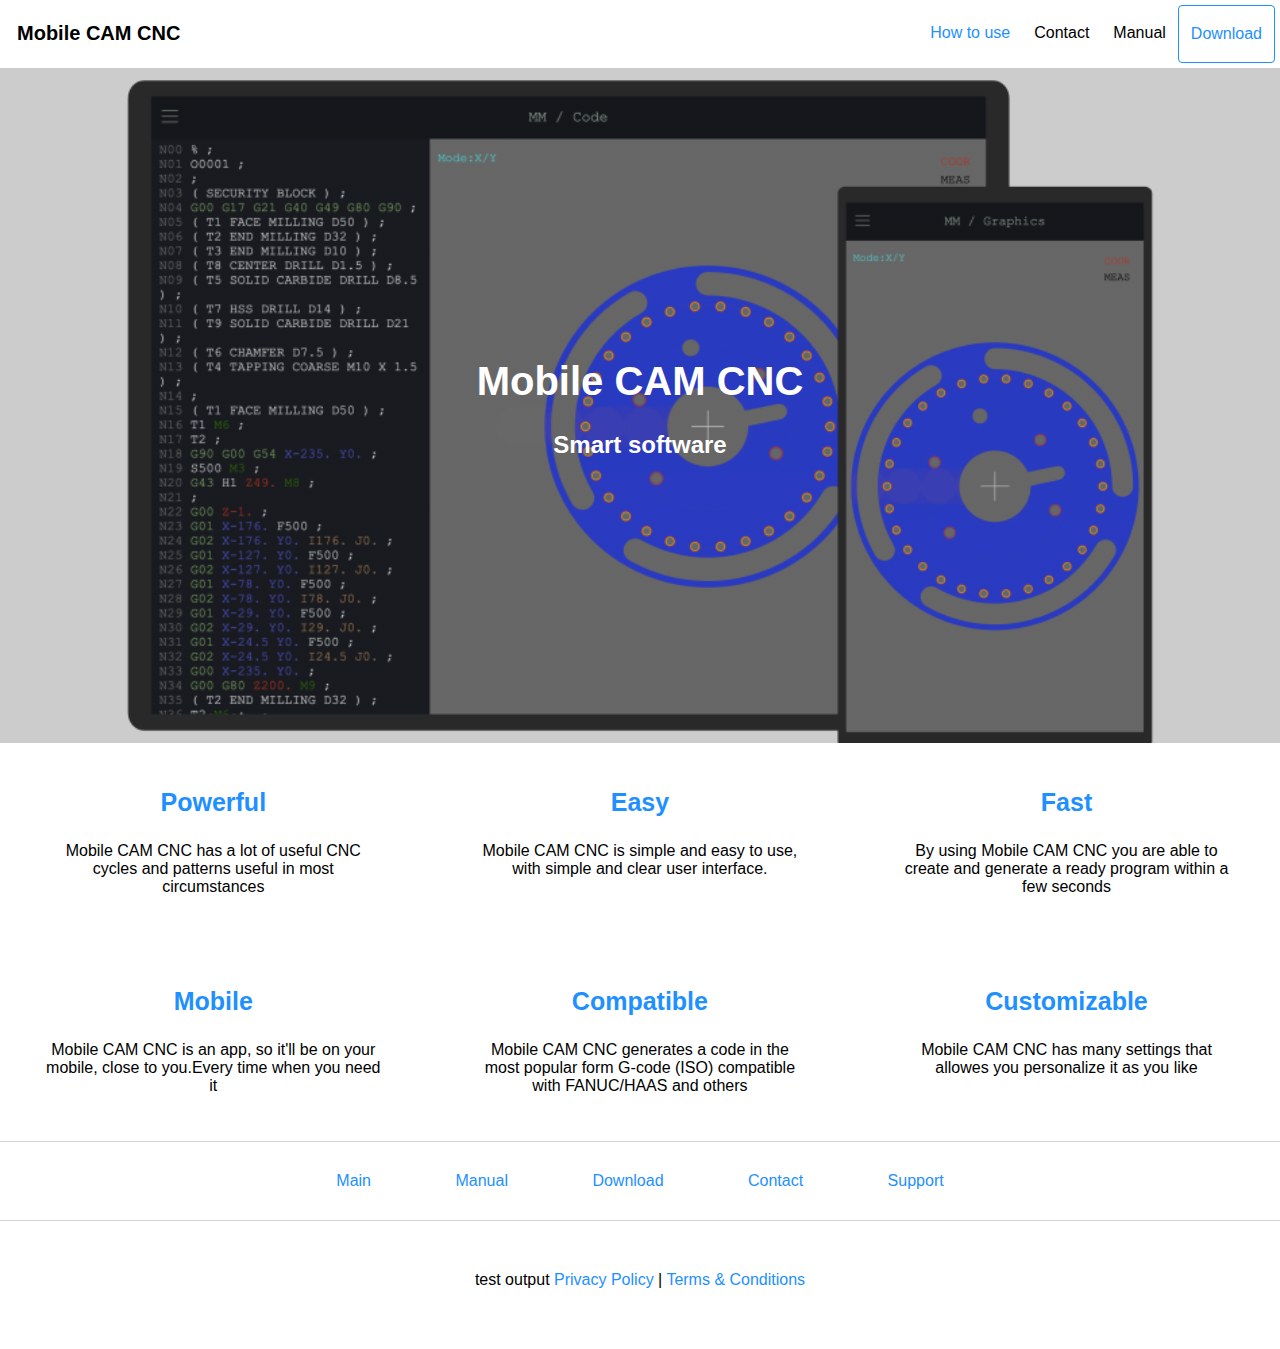
<file: index.html>
<!DOCTYPE html>
<html>
  <head>
    <meta charset="UTF-8">
    <meta name="viewport" content="width=device-width, initial-scale=1">
    <link rel="stylesheet" type="text/css" href="css/responsive.css">
    <link rel="stylesheet" type="text/css" href="css/header.css">
    <link rel="stylesheet" type="text/css" href="css/hero.css">
    <link rel="stylesheet" type="text/css" href="css/footer.css">
    <link rel="stylesheet" type="text/css" href="css/main.css">
  </head>
  <body>
    <div class="header">
      <a href="#default" class="logo">Mobile CAM CNC</a>

      <div class="header-right">
        <a class="active" href="#home">How to use</a>
        <a href="#contact">Contact</a>
        <a href="#manual">Manual</a>
        <a href="#download" class="download">Download</a>
      </div>
    </div>
    <div class="hero-image">
      <div class="hero-text">
        <h1 style="font-size:40px">Mobile CAM CNC</h1>
        <h2>Smart software</h2>
        
      </div>
    </div>
    <div id="content">
      <div class="row in-mobile-align-center">
        <div class="column col-4">
          <div class="card">
            <h3>Powerful</h3>
            <p>Mobile CAM CNC has a lot of useful CNC cycles and patterns useful in most circumstances</p>
          </div>
        </div>
        <div class="column col-4">
          <div class="card">
            <h3>Easy</h3>
            <p>Mobile CAM CNC is simple and easy to use, with simple and clear user interface.</p>
          </div>
        </div>
        <div class="column col-4">
          <div class="card">
            <h3>Fast</h3>
            <p>By using Mobile CAM CNC you are able to create and generate a ready program within a few seconds</p>
          </div>
        </div>
      </div>
      <div class="row in-mobile-align-center">
        <div class="column col-4">
          <div class="card">
            <h3>Mobile</h3>
            <p>Mobile CAM CNC is an app, so it'll be on your mobile, close to you.Every time when you need it</p>
          </div>
        </div>
        <div class="column col-4">
          <div class="card">
            <h3>Compatible</h3>
            <p>Mobile CAM CNC generates a code in the most popular form G-code (ISO) compatible with FANUC/HAAS and others</p>
          </div>
        </div>
        <div class="column col-4">
          <div class="card">
            <h3>Customizable</h3>
            <p>Mobile CAM CNC has many settings that allowes you personalize it as you like</p>
          </div>
        </div>
      </div>
    </div>

    <footer>
      <div class="row" style="border-top: 1px solid lightGray;">
        <div class="column col-12">
          <div class="footer-section">
            <a href="#about">Main</a>
            <a href="#manual">Manual</a>
            <a href="#download">Download</a>
            <a href="#contact">Contact</a>
            <a href="#support">Support</a>
          </div>
        </div>
      </div>
      <div class="row in-mobile-align-center">
        <div class="column col-12" style="border-top: 1px solid lightGray;padding: 50px;">
          <span id="copy">Copyright © 2020 Mobile CAM CNC. All rights reserved.</span>
          <a href="privacy-policy.html">Privacy Policy</a>
          |<a href="terms.html">  Terms & Conditions</a>
        </div>
      </div>
    </footer>
    <script>
      document.getElementById('copy').innerHTML = 'test output';
    </script>
  </body>
</html>
</file>
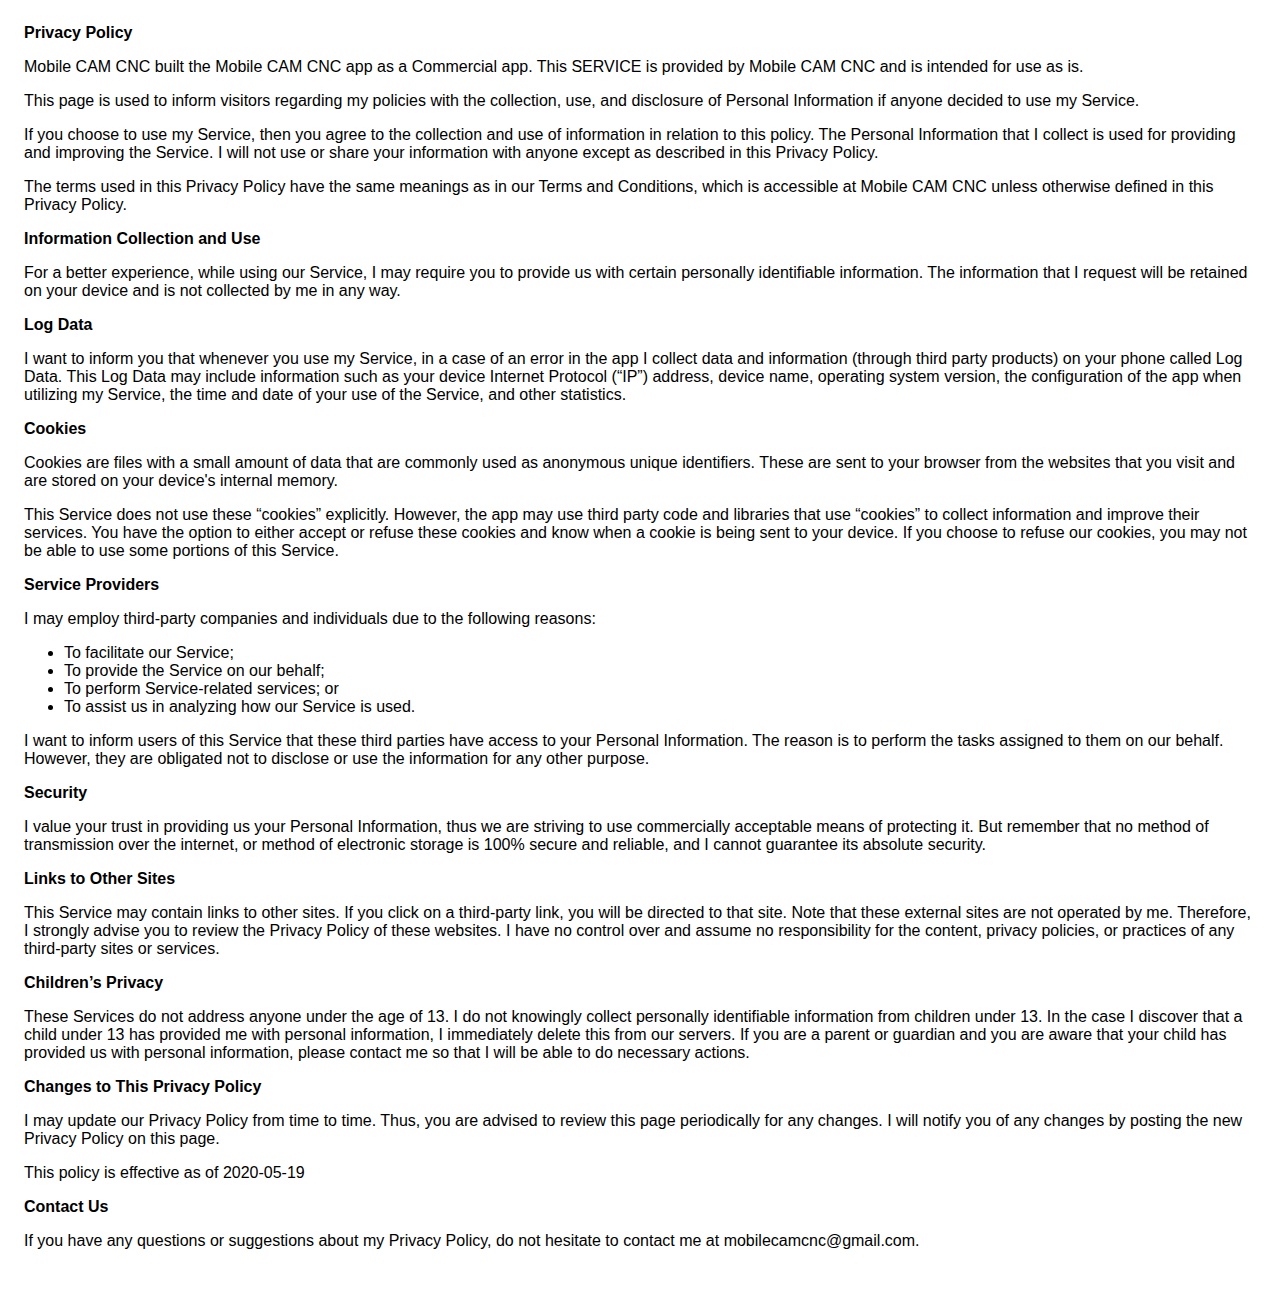
<file: privacy-policy.html>
<!DOCTYPE html>
    <html>
    <head>
      <meta charset='utf-8'>
      <meta name='viewport' content='width=device-width'>
      <title>Privacy Policy</title>
      <style> body { font-family: 'Helvetica Neue', Helvetica, Arial, sans-serif; padding:1em; } </style>
    </head>
    <body>
    <strong>Privacy Policy</strong> <p>
                  Mobile CAM CNC built the Mobile CAM CNC app as
                  a Commercial app. This SERVICE is provided by
                  Mobile CAM CNC  and is intended for use as
                  is.
                </p> <p>
                  This page is used to inform visitors regarding my
                  policies with the collection, use, and disclosure of Personal
                  Information if anyone decided to use my Service.
                </p> <p>
                  If you choose to use my Service, then you agree to
                  the collection and use of information in relation to this
                  policy. The Personal Information that I collect is
                  used for providing and improving the Service. I will not use or share your information with
                  anyone except as described in this Privacy Policy.
                </p> <p>
                  The terms used in this Privacy Policy have the same meanings
                  as in our Terms and Conditions, which is accessible at
                  Mobile CAM CNC unless otherwise defined in this Privacy Policy.
                </p> <p><strong>Information Collection and Use</strong></p> <p>
                  For a better experience, while using our Service, I
                  may require you to provide us with certain personally
                  identifiable information. The information that
                  I request will be retained on your device and is not collected by me in any way.
                </p> <!----> <p><strong>Log Data</strong></p> <p>
                  I want to inform you that whenever you
                  use my Service, in a case of an error in the app
                  I collect data and information (through third party
                  products) on your phone called Log Data. This Log Data may
                  include information such as your device Internet Protocol
                  (“IP”) address, device name, operating system version, the
                  configuration of the app when utilizing my Service,
                  the time and date of your use of the Service, and other
                  statistics.
                </p> <p><strong>Cookies</strong></p> <p>
                  Cookies are files with a small amount of data that are
                  commonly used as anonymous unique identifiers. These are sent
                  to your browser from the websites that you visit and are
                  stored on your device's internal memory.
                </p> <p>
                  This Service does not use these “cookies” explicitly. However,
                  the app may use third party code and libraries that use
                  “cookies” to collect information and improve their services.
                  You have the option to either accept or refuse these cookies
                  and know when a cookie is being sent to your device. If you
                  choose to refuse our cookies, you may not be able to use some
                  portions of this Service.
                </p> <p><strong>Service Providers</strong></p> <p>
                  I may employ third-party companies and
                  individuals due to the following reasons:
                </p> <ul><li>To facilitate our Service;</li> <li>To provide the Service on our behalf;</li> <li>To perform Service-related services; or</li> <li>To assist us in analyzing how our Service is used.</li></ul> <p>
                  I want to inform users of this Service
                  that these third parties have access to your Personal
                  Information. The reason is to perform the tasks assigned to
                  them on our behalf. However, they are obligated not to
                  disclose or use the information for any other purpose.
                </p> <p><strong>Security</strong></p> <p>
                  I value your trust in providing us your
                  Personal Information, thus we are striving to use commercially
                  acceptable means of protecting it. But remember that no method
                  of transmission over the internet, or method of electronic
                  storage is 100% secure and reliable, and I cannot
                  guarantee its absolute security.
                </p> <p><strong>Links to Other Sites</strong></p> <p>
                  This Service may contain links to other sites. If you click on
                  a third-party link, you will be directed to that site. Note
                  that these external sites are not operated by me.
                  Therefore, I strongly advise you to review the
                  Privacy Policy of these websites. I have
                  no control over and assume no responsibility for the content,
                  privacy policies, or practices of any third-party sites or
                  services.
                </p> <p><strong>Children’s Privacy</strong></p> <p>
                  These Services do not address anyone under the age of 13.
                  I do not knowingly collect personally
                  identifiable information from children under 13. In the case
                  I discover that a child under 13 has provided
                  me with personal information, I immediately
                  delete this from our servers. If you are a parent or guardian
                  and you are aware that your child has provided us with
                  personal information, please contact me so that
                  I will be able to do necessary actions.
                </p> <p><strong>Changes to This Privacy Policy</strong></p> <p>
                  I may update our Privacy Policy from
                  time to time. Thus, you are advised to review this page
                  periodically for any changes. I will
                  notify you of any changes by posting the new Privacy Policy on
                  this page.
                </p> <p>This policy is effective as of 2020-05-19</p> <p><strong>Contact Us</strong></p> <p>
                  If you have any questions or suggestions about my
                  Privacy Policy, do not hesitate to contact me at mobilecamcnc@gmail.com.
                </p> 
    </html>
</file>
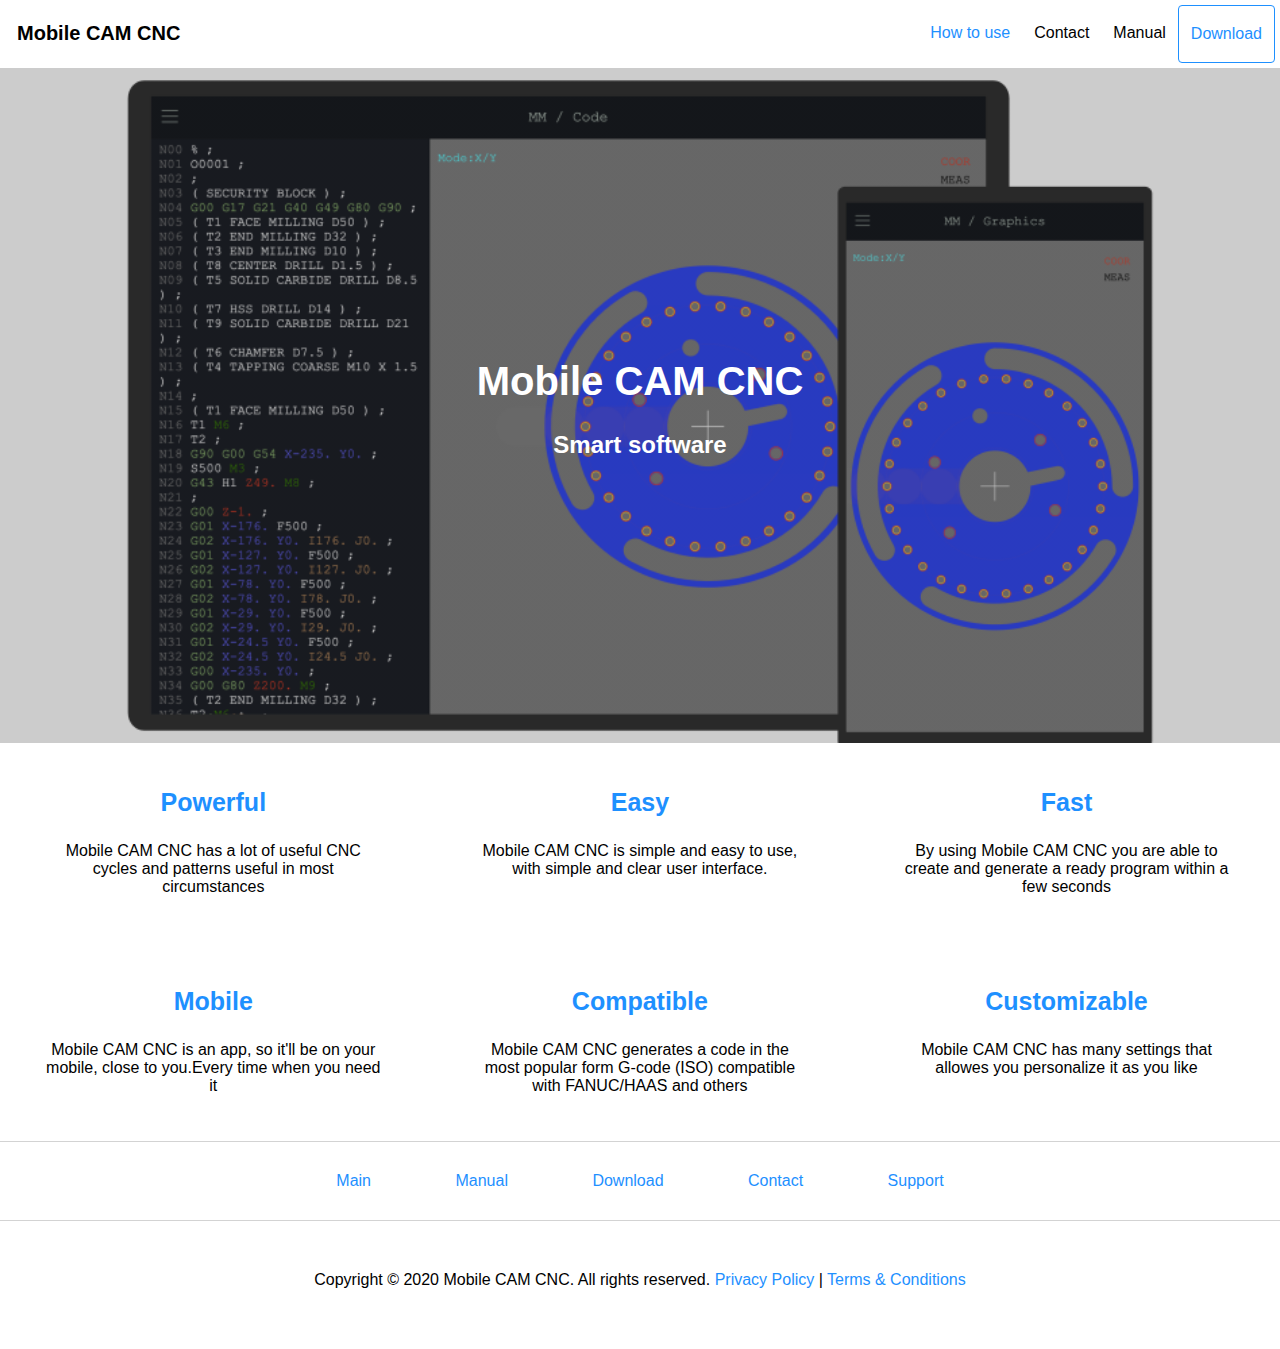
<file: product.html>
<!DOCTYPE html>
<html>
  <head>
    <meta charset="UTF-8">
    <meta name="viewport" content="width=device-width, initial-scale=1">
    <link rel="stylesheet" type="text/css" href="css/responsive.css">
    <link rel="stylesheet" type="text/css" href="css/header.css">
    <link rel="stylesheet" type="text/css" href="css/hero.css">
    <link rel="stylesheet" type="text/css" href="css/footer.css">
    <link rel="stylesheet" type="text/css" href="css/main.css">
  </head>
  <body>
    <div class="header">
      <a href="#default" class="logo">Mobile CAM CNC</a>

      <div class="header-right">
        <a class="active" href="#home">How to use</a>
        <a href="#contact">Contact</a>
        <a href="#manual">Manual</a>
        <a href="#download" class="download">Download</a>
      </div>
    </div>
    <div class="hero-image">
      <div class="hero-text">
        <h1 style="font-size:40px">Mobile CAM CNC</h1>
        <h2>Smart software</h2>
        
      </div>
    </div>
    <div id="content">
      <div class="row in-mobile-align-center">
        <div class="column col-4">
          <div class="card">
            <h3>Powerful</h3>
            <p>Mobile CAM CNC has a lot of useful CNC cycles and patterns useful in most circumstances</p>
          </div>
        </div>
        <div class="column col-4">
          <div class="card">
            <h3>Easy</h3>
            <p>Mobile CAM CNC is simple and easy to use, with simple and clear user interface.</p>
          </div>
        </div>
        <div class="column col-4">
          <div class="card">
            <h3>Fast</h3>
            <p>By using Mobile CAM CNC you are able to create and generate a ready program within a few seconds</p>
          </div>
        </div>
      </div>
      <div class="row in-mobile-align-center">
        <div class="column col-4">
          <div class="card">
            <h3>Mobile</h3>
            <p>Mobile CAM CNC is an app, so it'll be on your mobile, close to you.Every time when you need it</p>
          </div>
        </div>
        <div class="column col-4">
          <div class="card">
            <h3>Compatible</h3>
            <p>Mobile CAM CNC generates a code in the most popular form G-code (ISO) compatible with FANUC/HAAS and others</p>
          </div>
        </div>
        <div class="column col-4">
          <div class="card">
            <h3>Customizable</h3>
            <p>Mobile CAM CNC has many settings that allowes you personalize it as you like</p>
          </div>
        </div>
      </div>
    </div>

    <footer>
      <div class="row" style="border-top: 1px solid lightGray;">
        <div class="column col-12">
          <div class="footer-section">
            <a href="#about">Main</a>
            <a href="#manual">Manual</a>
            <a href="#download">Download</a>
            <a href="#contact">Contact</a>
            <a href="#support">Support</a>
          </div>
        </div>
      </div>
      <div class="row in-mobile-align-center">
        <div class="column col-12" style="border-top: 1px solid lightGray;padding: 50px;">
          <span id="copy">Copyright © 2020 Mobile CAM CNC. All rights reserved.</span>
          <a href="privacy-policy.html">Privacy Policy</a>
          |<a href="terms.html">  Terms & Conditions</a>
        </div>
      </div>
    </footer>
  </body>
</html>
</file>
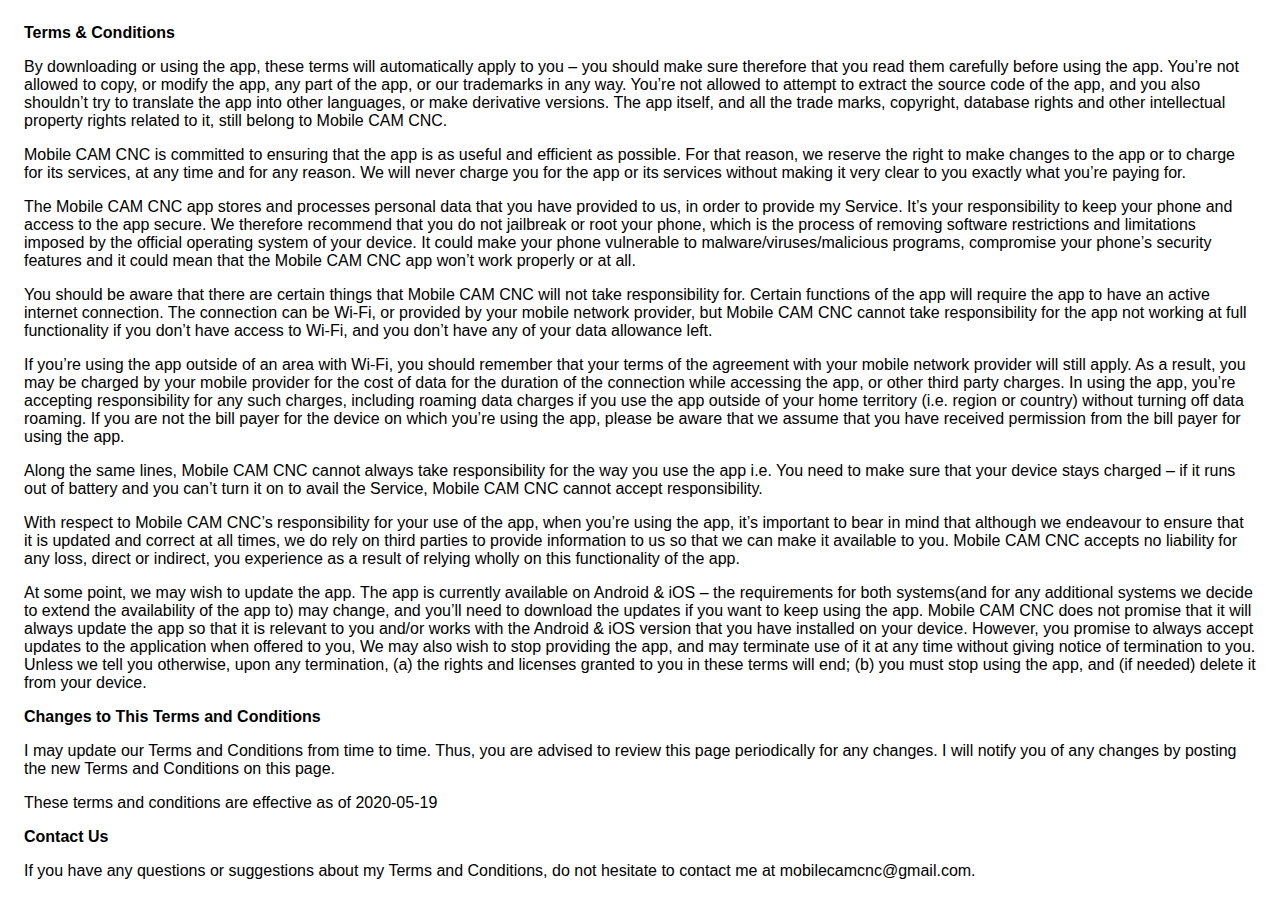
<file: terms.html>
<!DOCTYPE html>
    <html>
    <head>
      <meta charset='utf-8'>
      <meta name='viewport' content='width=device-width'>
      <title>Terms &amp; Conditions</title>
      <style> body { font-family: 'Helvetica Neue', Helvetica, Arial, sans-serif; padding:1em; } </style>
    </head>
    <body>
    <strong>Terms &amp; Conditions</strong> <p>
                  By downloading or using the app, these terms will
                  automatically apply to you – you should make sure therefore
                  that you read them carefully before using the app. You’re not
                  allowed to copy, or modify the app, any part of the app, or
                  our trademarks in any way. You’re not allowed to attempt to
                  extract the source code of the app, and you also shouldn’t try
                  to translate the app into other languages, or make derivative
                  versions. The app itself, and all the trade marks, copyright,
                  database rights and other intellectual property rights related
                  to it, still belong to Mobile CAM CNC.
                </p> <p>
                  Mobile CAM CNC is committed to ensuring that the app is
                  as useful and efficient as possible. For that reason, we
                  reserve the right to make changes to the app or to charge for
                  its services, at any time and for any reason. We will never
                  charge you for the app or its services without making it very
                  clear to you exactly what you’re paying for.
                </p> <p>
                  The Mobile CAM CNC app stores and processes personal data that
                  you have provided to us, in order to provide my
                  Service. It’s your responsibility to keep your phone and
                  access to the app secure. We therefore recommend that you do
                  not jailbreak or root your phone, which is the process of
                  removing software restrictions and limitations imposed by the
                  official operating system of your device. It could make your
                  phone vulnerable to malware/viruses/malicious programs,
                  compromise your phone’s security features and it could mean
                  that the Mobile CAM CNC app won’t work properly or at all.
                </p> <!----> <p>
                  You should be aware that there are certain things that
                  Mobile CAM CNC will not take responsibility for. Certain
                  functions of the app will require the app to have an active
                  internet connection. The connection can be Wi-Fi, or provided
                  by your mobile network provider, but Mobile CAM CNC
                  cannot take responsibility for the app not working at full
                  functionality if you don’t have access to Wi-Fi, and you don’t
                  have any of your data allowance left.
                </p> <p></p> <p>
                  If you’re using the app outside of an area with Wi-Fi, you
                  should remember that your terms of the agreement with your
                  mobile network provider will still apply. As a result, you may
                  be charged by your mobile provider for the cost of data for
                  the duration of the connection while accessing the app, or
                  other third party charges. In using the app, you’re accepting
                  responsibility for any such charges, including roaming data
                  charges if you use the app outside of your home territory
                  (i.e. region or country) without turning off data roaming. If
                  you are not the bill payer for the device on which you’re
                  using the app, please be aware that we assume that you have
                  received permission from the bill payer for using the app.
                </p> <p>
                  Along the same lines, Mobile CAM CNC cannot always take
                  responsibility for the way you use the app i.e. You need to
                  make sure that your device stays charged – if it runs out of
                  battery and you can’t turn it on to avail the Service,
                  Mobile CAM CNC cannot accept responsibility.
                </p> <p>
                  With respect to Mobile CAM CNC’s responsibility for your
                  use of the app, when you’re using the app, it’s important to
                  bear in mind that although we endeavour to ensure that it is
                  updated and correct at all times, we do rely on third parties
                  to provide information to us so that we can make it available
                  to you. Mobile CAM CNC accepts no liability for any
                  loss, direct or indirect, you experience as a result of
                  relying wholly on this functionality of the app.
                </p> <p>
                  At some point, we may wish to update the app. The app is
                  currently available on Android &amp; iOS – the requirements for
                  both systems(and for any additional systems we
                  decide to extend the availability of the app to) may change,
                  and you’ll need to download the updates if you want to keep
                  using the app. Mobile CAM CNC does not promise that it
                  will always update the app so that it is relevant to you
                  and/or works with the Android &amp; iOS version that you have
                  installed on your device. However, you promise to always
                  accept updates to the application when offered to you, We may
                  also wish to stop providing the app, and may terminate use of
                  it at any time without giving notice of termination to you.
                  Unless we tell you otherwise, upon any termination, (a) the
                  rights and licenses granted to you in these terms will end;
                  (b) you must stop using the app, and (if needed) delete it
                  from your device.
                </p> <p><strong>Changes to This Terms and Conditions</strong></p> <p>
                  I may update our Terms and Conditions
                  from time to time. Thus, you are advised to review this page
                  periodically for any changes. I will
                  notify you of any changes by posting the new Terms and
                  Conditions on this page.
                </p> <p>
                  These terms and conditions are effective as of 2020-05-19
                </p> <p><strong>Contact Us</strong></p> <p>
                  If you have any questions or suggestions about my
                  Terms and Conditions, do not hesitate to contact me
                  at mobilecamcnc@gmail.com.
                </p> 
    </body>
    </html>
</file>
<file: css/responsive.css>
* {
  box-sizing: border-box;
}

.column {
  float: left;
  padding: 0px 5px;
  margin-bottom: 10px;
}

/* Clear floats after the columns */
.row:after {
  content: "";
  display: table;
  clear: both;
}

/* For mobile phones: */
[class*="col-"]{
  width: 100%;
}

.in-mobile-hide{ display: none;}
.in-mobile-show{ display: block;}
.in-mobile-align-left{ text-align: left;}
.in-mobile-align-center{ text-align: center;}
.in-mobile-align-right{ text-align: right;}

@media only screen and (min-width: 600px) {
  /* For tablets: */
  .col-s-1 {width: 8.33%;}
  .col-s-2 {width: 16.66%;}
  .col-s-3 {width: 25%;}
  .col-s-4 {width: 33.33%;}
  .col-s-5 {width: 41.66%;}
  .col-s-6 {width: 50%;}
  .col-s-7 {width: 58.33%;}
  .col-s-8 {width: 66.66%;}
  .col-s-9 {width: 75%;}
  .col-s-10 {width: 83.33%;}
  .col-s-11 {width: 91.66%;}
  .col-s-12 {width: 100%;}
  .in-tablet-hide{ display: none;}
  .in-tablet-show{ display: block;}
  .in-tablet-align-left{ text-align: left;}
  .in-tablet-align-center{ text-align: center;}
  .in-tablet-align-right{ text-align: right;}
}

@media only screen and (min-width: 768px) {
  /* For desktop: */
  .col-1 {width: 8.33%;}
  .col-2 {width: 16.66%;}
  .col-3 {width: 25%;}
  .col-4 {width: 33.33%;}
  .col-5 {width: 41.66%;}
  .col-6 {width: 50%;}
  .col-7 {width: 58.33%;}
  .col-8 {width: 66.66%;}
  .col-9 {width: 75%;}
  .col-10 {width: 83.33%;}
  .col-11 {width: 91.66%;}
  .col-12 {width: 100%;}
  .in-desktop-hide{ display: none;}
  .in-desktop-show{ display: block;}
  .in-desktop-align-left{ text-align: left;}
  .in-desktop-align-center{ text-align: center;}
  .in-desktop-align-right{ text-align: right;}
}

.menu-column {
  float: left;
}
</file>
<file: css/header.css>
.header {
  overflow: hidden;
  background-color: #f1f1f1;
  background-color:#fff;
  padding: 5px 5px;
  position: relative;
}

.header a {
  float: left;
  color: black;
  text-align: center;
  padding: 12px;
  text-decoration: none;
  font-size: 16px; 
  line-height: 32px;
  border-radius: 4px;
}

.header a {
  float: none;
  display: block;
  text-align: left;
}

.header-right {
  float: none;
}

.header a.logo {
  font-size: 20px;
  font-weight: bold;
}

.header a:hover {
  color: dodgerblue;
}

.header a.active {
  color: dodgerblue;
}

.header a.download{
  border:1px solid dodgerblue;
  color: dodgerblue;
}

@media only screen and (min-width: 768px) {
  .header a {
    float: left;
  }
  
  .header-right {
    float: right;
  }
}
</file>
<file: css/hero.css>
body, html {
  height: 100%;
  margin: 0;
  font-family: Arial, Helvetica, sans-serif;
}

.hero-image {
  background-image: linear-gradient(rgba(0, 0, 0, 0.2), rgba(0, 0, 0, 0.2)), url("../promo.png");
  height: 75%;
  background-position: center;
  background-repeat: no-repeat;
  background-size: cover;
  position: relative;
  background-color: #fff;
}

.hero-text {
  text-align: center;
  position: absolute;
  top: 50%;
  left: 50%;
  transform: translate(-50%, -50%);
  color: white;
}

.hero-text button {
  border: none;
  outline: 0;
  display: inline-block;
  padding: 10px 25px;
  color: black;
  background-color: #ddd;
  text-align: center;
  cursor: pointer;
}

.hero-text button:hover {
  background-color: #555;
  color: white;
}
</file>
<file: css/footer.css>
footer{
  background-color:#f1f1f1;
  background-color:#fff;
  width: 100%;
  position: absolute;
}

.footer-section{
	width: 100%;
	height: auto;
	text-align: center;
	margin-top: 10px;
	padding: 10px;
}

.footer-section a{
	padding: 10px 10px;
}

.footer-section a{
	display: inline-block;
}

footer a{
	color: dodgerBlue;
	text-decoration: none;
}

@media only screen and (min-width: 600px) {
	.footer-section a{
		padding: 10px 20px;
	}
}

@media only screen and (min-width: 768px) {
	.footer-section a{
		padding: 10px 40px;
	}
}
</file>
<file: css/main.css>
body{
  font-family: Arial, Helvetica, sans-serif;
}

#content{

}

#content .card{
	padding: 20px 40px;
}

#content.card p{
	text-align: left;
}

#content h3{
	font-size: 25px;
	color: dodgerBlue;
}
</file>
